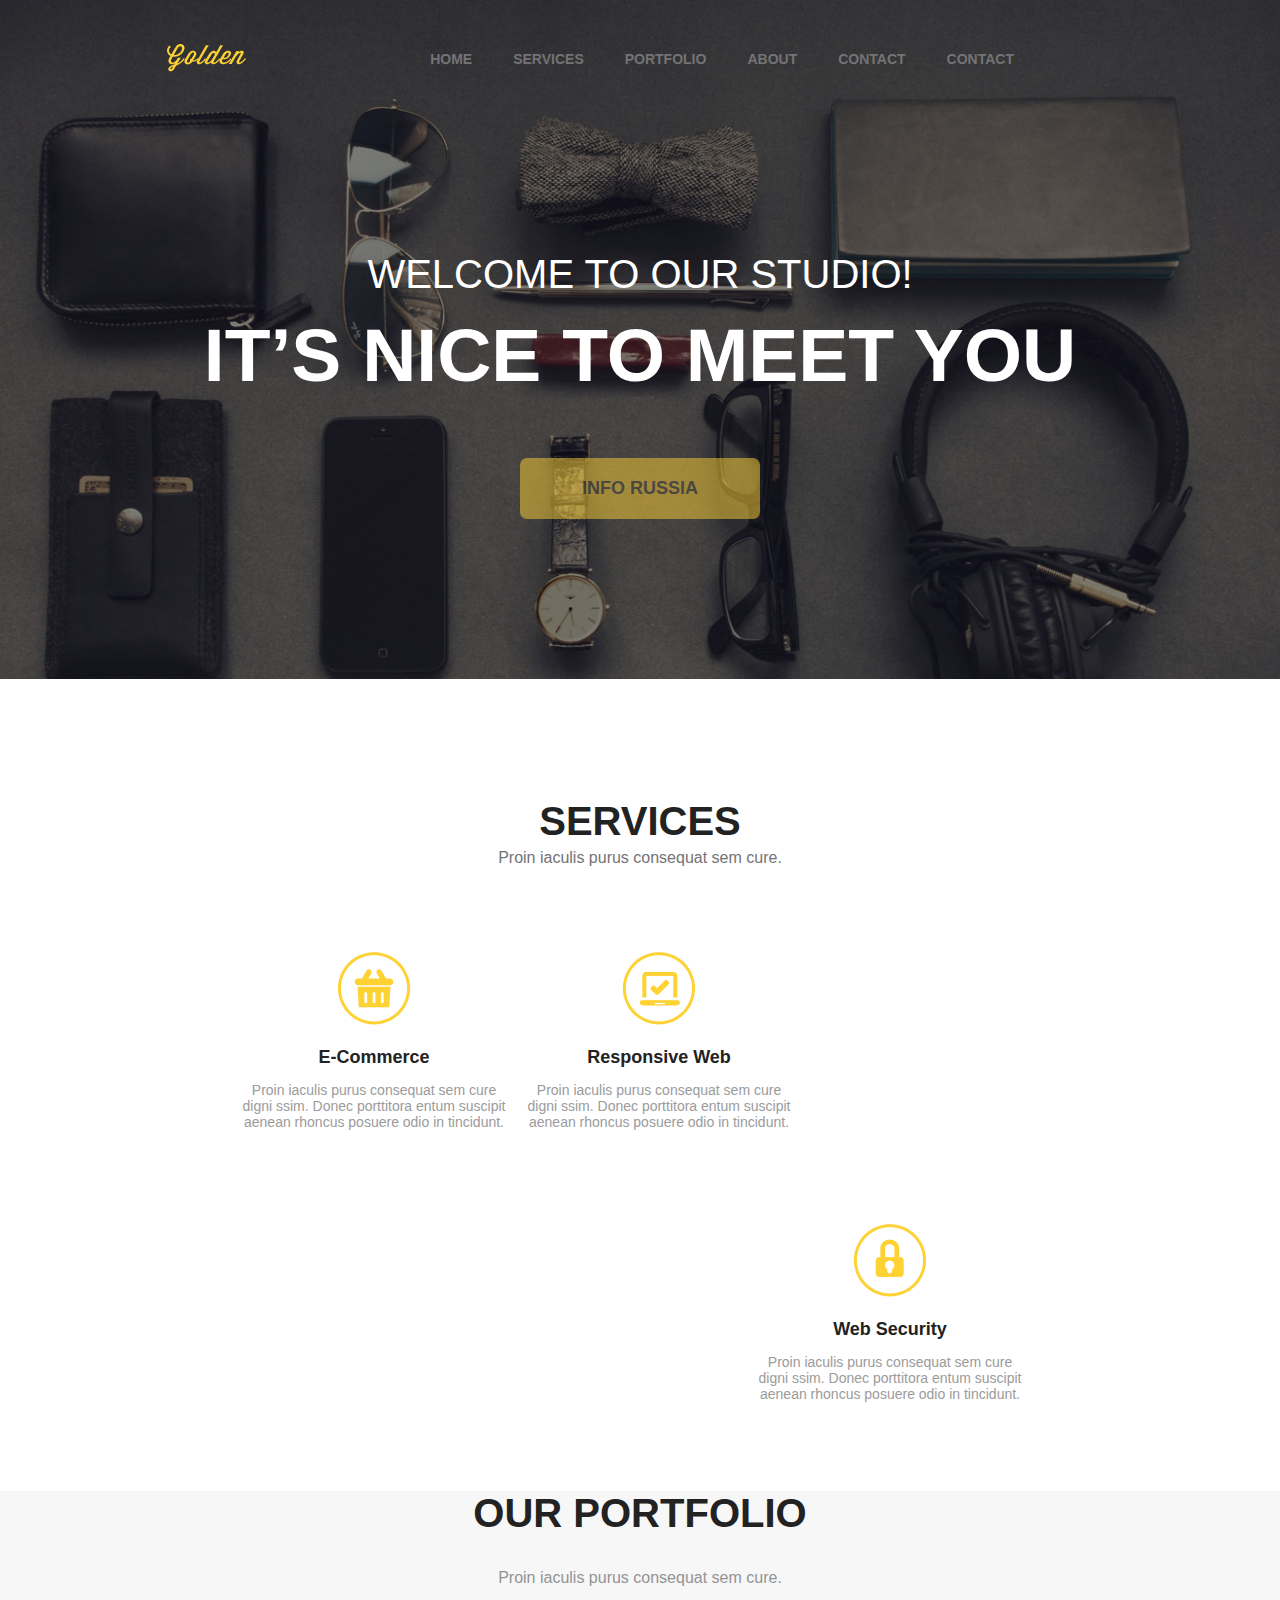
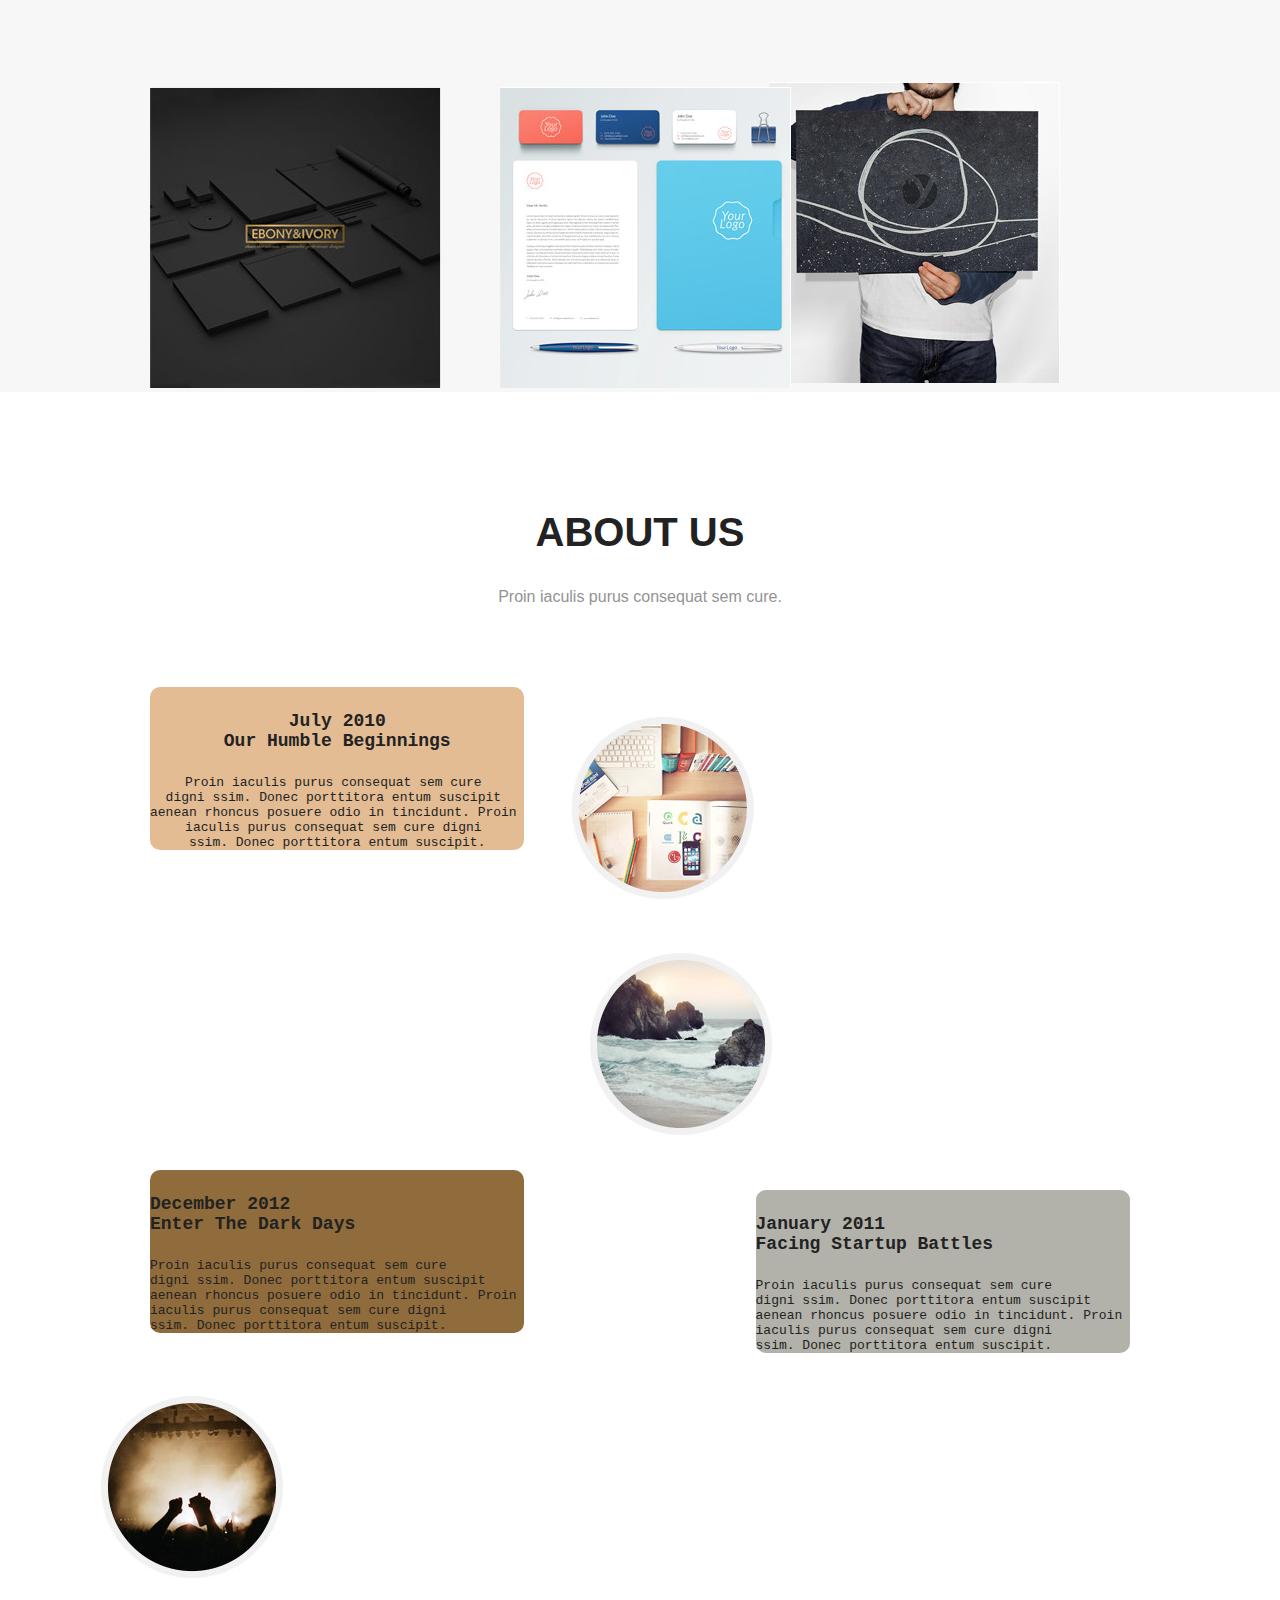
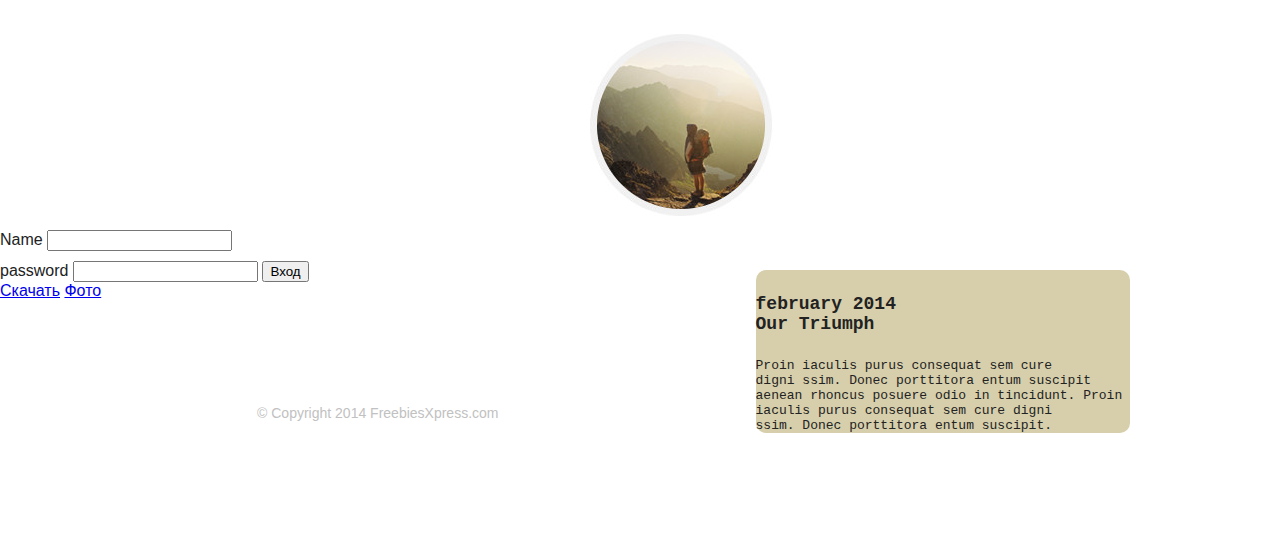
<file: index.html>
<!DOCTYPE html>
<html>
<head>
<meta sharset="UTF-8">
<meta name="descriptoin" content="Это тествая страница">
<meta name="author" content="Нұрбол Ахашов" >
<title>GOLDEN</title>
<link rel="stylesheet" href="css/main.css">
<!--<?php include 'путь' ?> -->
</head>
<body>


<header>
<div class="container">
<div class="heading clearfix">
<img src="img/logo.png" class="logo">
<nav>
<ul class="menu">
<li>
<a href="index.html">Home</a>
</li>
<li>
<a href="page2.php">Services</a>
</li>
<li>
<a href="#">Portfolio</a>
</li>
<li>
<a href="#">About</a>
</li>
<li>
<a href="#">Contact</a>
</li>
<li>
<a href="#">Contact</a>
</li>
</ul>
</nav>
</div>
</div>
<div class="titles">
<div class="titles_first">
Welcome To Our Studio!
</div>
<h1>It’s nice to Meet you</h1>
</div>
<a class="button" href="pages/page.html" target="-blank">info russia</a>

</header>

<section>
<div class="nur1 clear">
<div class="ntext"><prNurbol</div>
</div>
</section>
<section>
<div class="container">
<div class="title">
<h2>Services </h2>
<p>
Proin iaculis purus consequat sem cure. 
</p>
</div>
<div class="services clearfix">
<div class="item">
<img src="img/icon1.png" alt="Услуга">
<h3>E-Commerce</h3>
<p>Proin iaculis purus consequat sem cure 
digni ssim. Donec porttitora entum suscipit 
aenean rhoncus posuere odio in tincidunt.</p>
</div>
<div class="services_item">
<img src="img/icon2.png" alt="daw">
<h3>Responsive Web</h3>
<p>Proin iaculis purus consequat sem cure 
digni ssim. Donec porttitora entum suscipit 
aenean rhoncus posuere odio in tincidunt.</p>
</div>
<div class="services_item">
<img src="img/icon3.png" alt="daw">
<h3>Web Security</h3>
<p>Proin iaculis purus consequat sem cure 
digni ssim. Donec porttitora entum suscipit 
aenean rhoncus posuere odio in tincidunt.</p>
</div>
</div>
</div>
</section>
<section>
<div class="container">
<div class="portf clearfix">
<h2>Our portfolio</h2>
<p>
Proin iaculis purus consequat sem cure. 
</p>
<div class="img">
<div class="im1">
<img src="img/img1.jpg">
</div>
<div class="img2">
<img src="img/img2.jpg">
</div>
<div class="img3">
<img src="img/img3.jpg">
</div>
</div>
</div>
</div>
</section>
<section>
<div class="container">
<div class="about">
<h2>About Us</h2>
<p>Proin iaculis purus consequat sem cure. </p>
</div>
<div class="abimg">
<div class="abim">
<pre><h4>July 2010
Our Humble Beginnings
</h4>Proin iaculis purus consequat sem cure 
digni ssim. Donec porttitora entum suscipit 
aenean rhoncus posuere odio in tincidunt. Proin 
iaculis purus consequat sem cure digni 
ssim. Donec porttitora entum suscipit.</pre>
<img src="img/about1.jpg" class="test">
</div>
<div class="abimg2">
<img src="img/about2.jpg" class="aimg2">
<pre><h4>January 2011
Facing Startup Battles</h4>Proin iaculis purus consequat sem cure 
digni ssim. Donec porttitora entum suscipit 
aenean rhoncus posuere odio in tincidunt. Proin 
iaculis purus consequat sem cure digni 
ssim. Donec porttitora entum suscipit.</pre>
</div>
<div class="abimg3">
<pre><h4>December 2012
Enter The Dark Days</h4>Proin iaculis purus consequat sem cure 
digni ssim. Donec porttitora entum suscipit 
aenean rhoncus posuere odio in tincidunt. Proin 
iaculis purus consequat sem cure digni 
ssim. Donec porttitora entum suscipit.</pre>
<img src="img/about3.jpg" class="aimg3">
</div>
<div class="abimg4">
<img src="img/about4.jpg" class="aimg4">
<pre><h4>february 2014
Our Triumph</h4>Proin iaculis purus consequat sem cure
digni ssim. Donec porttitora entum suscipit 
aenean rhoncus posuere odio in tincidunt. Proin 
iaculis purus consequat sem cure digni 
ssim. Donec porttitora entum suscipit.</pre>
</div>
</div>
</div>
</section>
<footer>
	<form  action="" method="get">
		<label for="Name">Name</label>
		<input type="Name" name="name" id="name"><br>
		<label for="password">password</label>
		<input type="password" name="password" id="password">
		<input type="button" value="Вход">
	</form>
	<a href="img/about1.jpg" download>Скачать</a>
	<a href="img/about1.jpg">Фото</a>
<div class="container">
<div class="foot"><center>© Copyright 2014 FreebiesXpress.com</center></div>
</div>
<footer>
</body>
</html>
</file>
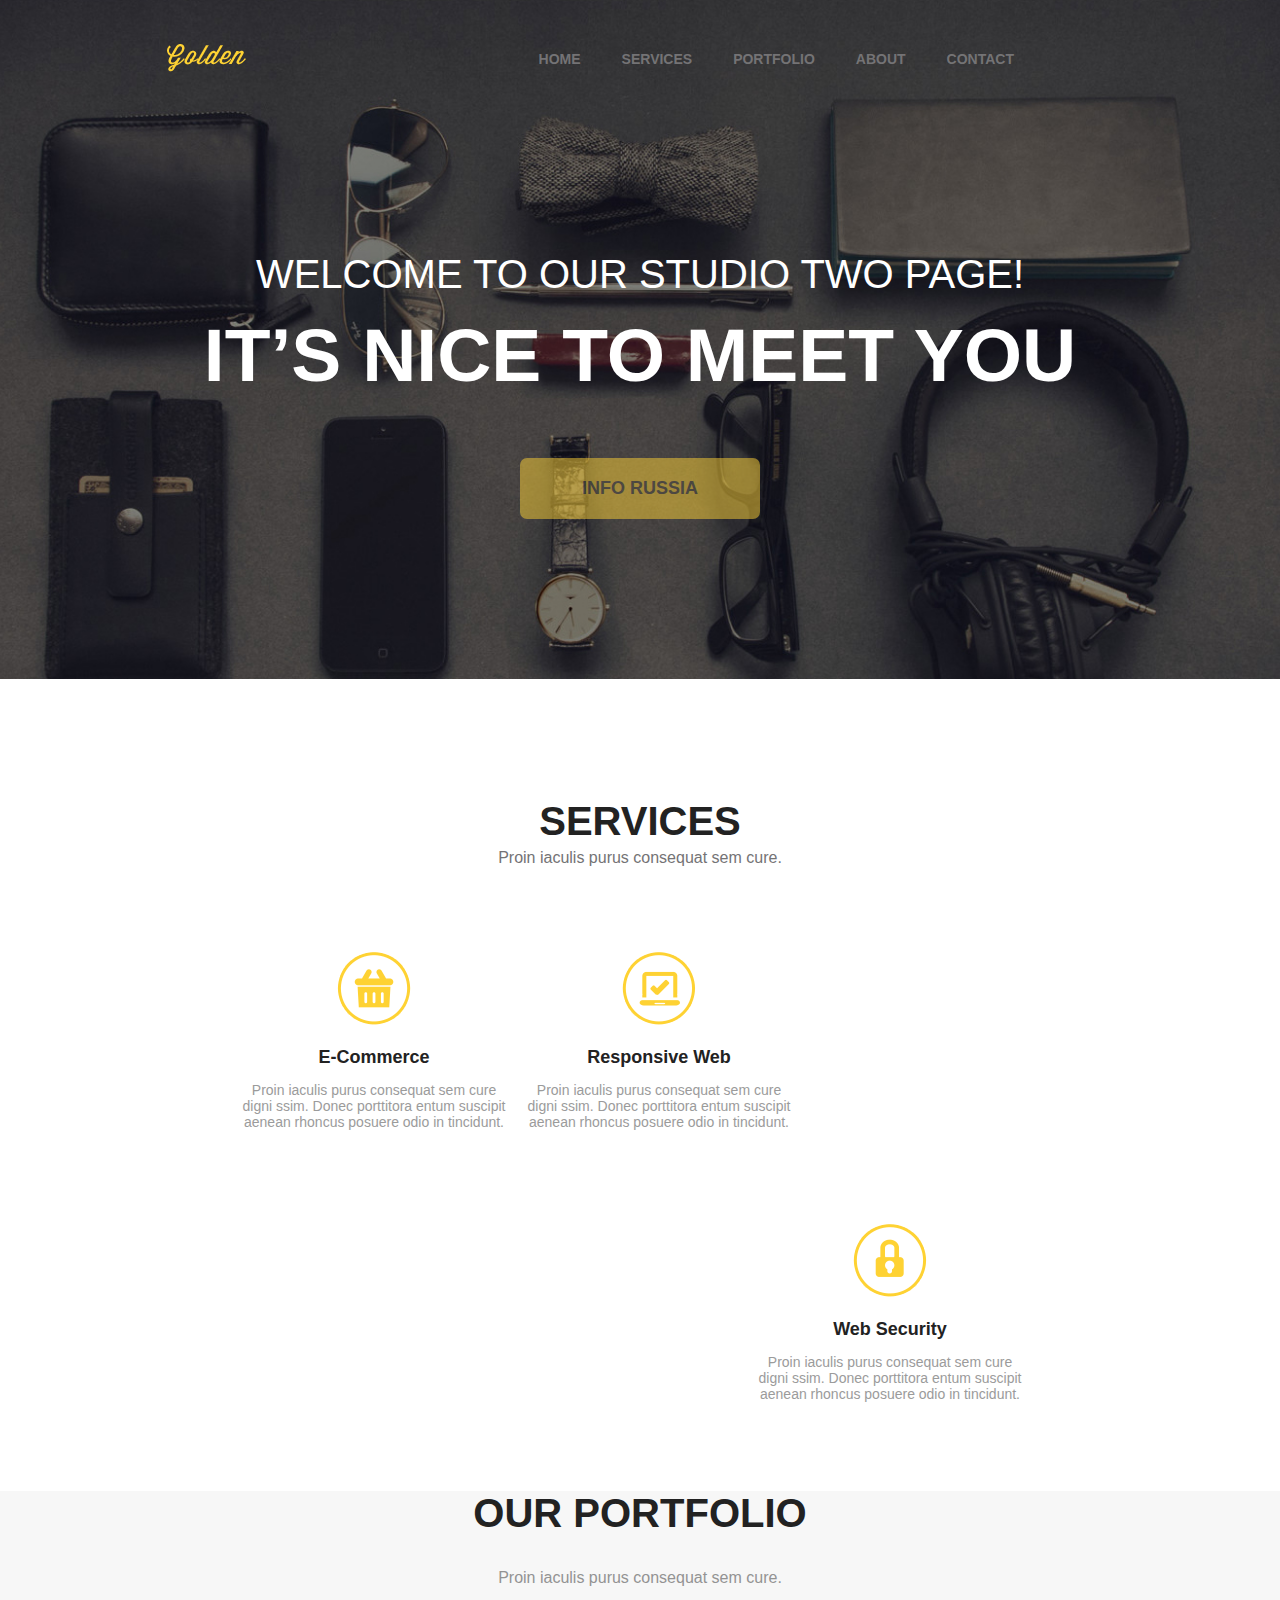
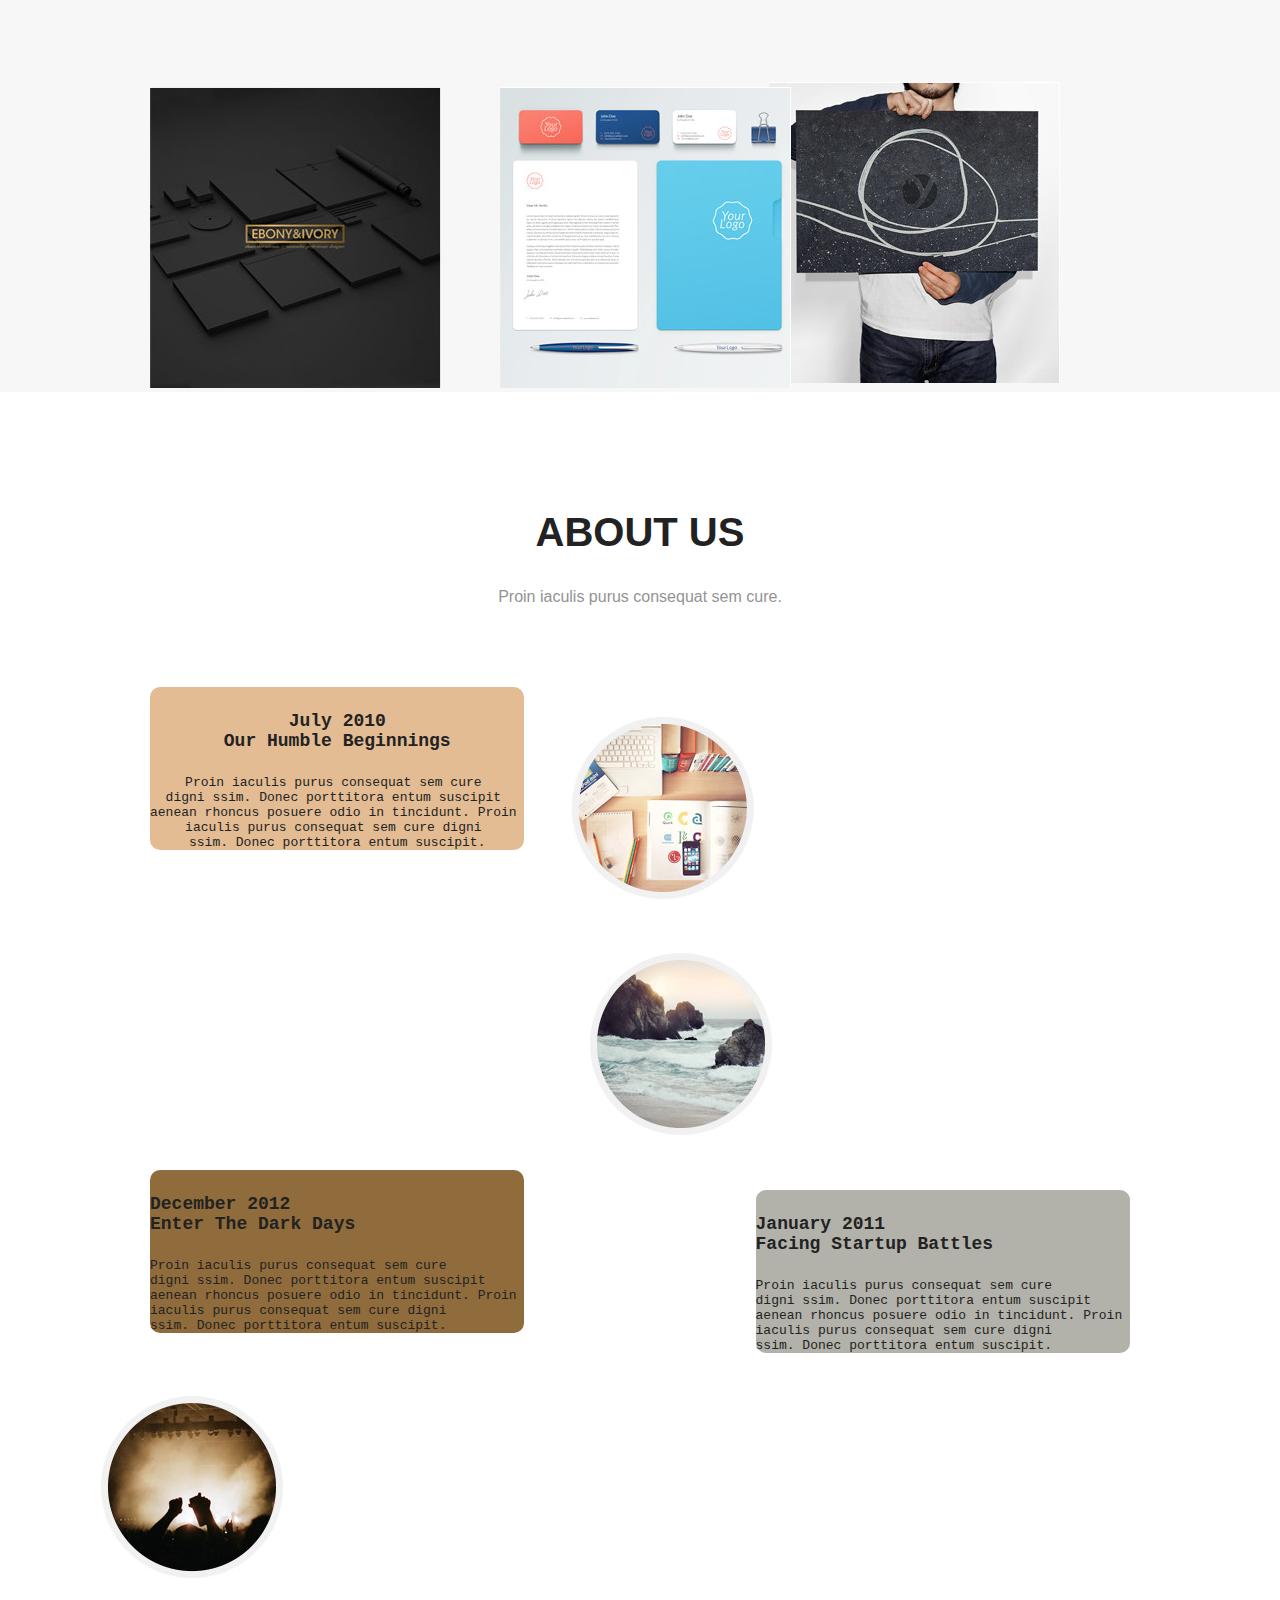
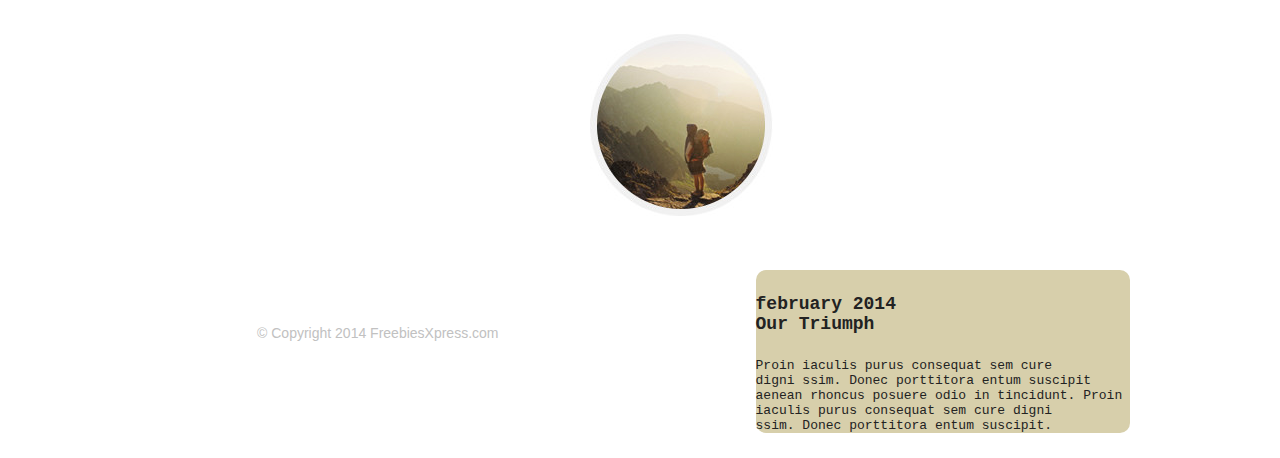
<file: page2.html>
<!DOCTYPE html>
<html>
<head>
<meta sharset="UTF-8">
<meta name="descriptoin" content="Это тествая страница">
<meta name="author" content="Нұрбол Ахашов" >
<title>GOLDEN</title>
<link rel="stylesheet" href="css/main.css">

</head>
<body>


<header>


   <?php     echo 'некоторые редакторы (например, FrontPage) не
              любят инструкции обработки с этими тегами';
   ?>


<div class="container">
<div class="heading clearfix">
<img src="img/logo.png" class="logo">
<nav>
<ul class="menu">
<li>
<a href="index.html">Home</a>
</li>
<li>
<a href="page2.html">Services</a>
</li>
<li>
<a href="#">Portfolio</a>
</li>
<li>
<a href="#">About</a>
</li>
<li>
<a href="#">Contact</a>
</li>
</ul>
</nav>
</div>
</div>
<div class="titles">
<div class="titles_first">
Welcome To Our Studio Two page!
</div>
<h1>It’s nice to Meet you</h1>
</div>
<a class="button" href="pages/page.html" target="-blank">info russia</a>

</header>

<section>
<div class="nur1 clear">
<div class="ntext"><prNurbol</div>
</div>
</section>
<section>
<div class="container">
<div class="title">
<h2>Services </h2>
<p>
Proin iaculis purus consequat sem cure. 
</p>
</div>
<div class="services clearfix">
<div class="item">
<img src="img/icon1.png" alt="Услуга">
<h3>E-Commerce</h3>
<p>Proin iaculis purus consequat sem cure 
digni ssim. Donec porttitora entum suscipit 
aenean rhoncus posuere odio in tincidunt.</p>
</div>
<div class="services_item">
<img src="img/icon2.png" alt="daw">
<h3>Responsive Web</h3>
<p>Proin iaculis purus consequat sem cure 
digni ssim. Donec porttitora entum suscipit 
aenean rhoncus posuere odio in tincidunt.</p>
</div>
<div class="services_item">
<img src="img/icon3.png" alt="daw">
<h3>Web Security</h3>
<p>Proin iaculis purus consequat sem cure 
digni ssim. Donec porttitora entum suscipit 
aenean rhoncus posuere odio in tincidunt.</p>
</div>
</div>
</div>
</section>
<section>
<div class="container">
<div class="portf clearfix">
<h2>Our portfolio</h2>
<p>
Proin iaculis purus consequat sem cure. 
</p>
<div class="img">
<div class="im1">
<img src="img/img1.jpg">
</div>
<div class="img2">
<img src="img/img2.jpg">
</div>
<div class="img3">
<img src="img/img3.jpg">
</div>
</div>
</div>
</div>
</section>
<section>
<div class="container">
<div class="about">
<h2>About Us</h2>
<p>Proin iaculis purus consequat sem cure. </p>
</div>
<div class="abimg">
<div class="abim">
<pre><h4>July 2010
Our Humble Beginnings
</h4>Proin iaculis purus consequat sem cure 
digni ssim. Donec porttitora entum suscipit 
aenean rhoncus posuere odio in tincidunt. Proin 
iaculis purus consequat sem cure digni 
ssim. Donec porttitora entum suscipit.</pre>
<img src="img/about1.jpg" class="test">
</div>
<div class="abimg2">
<img src="img/about2.jpg" class="aimg2">
<pre><h4>January 2011
Facing Startup Battles</h4>Proin iaculis purus consequat sem cure 
digni ssim. Donec porttitora entum suscipit 
aenean rhoncus posuere odio in tincidunt. Proin 
iaculis purus consequat sem cure digni 
ssim. Donec porttitora entum suscipit.</pre>
</div>
<div class="abimg3">
<pre><h4>December 2012
Enter The Dark Days</h4>Proin iaculis purus consequat sem cure 
digni ssim. Donec porttitora entum suscipit 
aenean rhoncus posuere odio in tincidunt. Proin 
iaculis purus consequat sem cure digni 
ssim. Donec porttitora entum suscipit.</pre>
<img src="img/about3.jpg" class="aimg3">
</div>
<div class="abimg4">
<img src="img/about4.jpg" class="aimg4">
<pre><h4>february 2014
Our Triumph</h4>Proin iaculis purus consequat sem cure
digni ssim. Donec porttitora entum suscipit 
aenean rhoncus posuere odio in tincidunt. Proin 
iaculis purus consequat sem cure digni 
ssim. Donec porttitora entum suscipit.</pre>
</div>
</div>
</div>
</section>
<footer>
<div class="container">
<div class="foot"><center>© Copyright 2014 FreebiesXpress.com</center></div>
</div>
<footer>
</body>
</html>
</file>
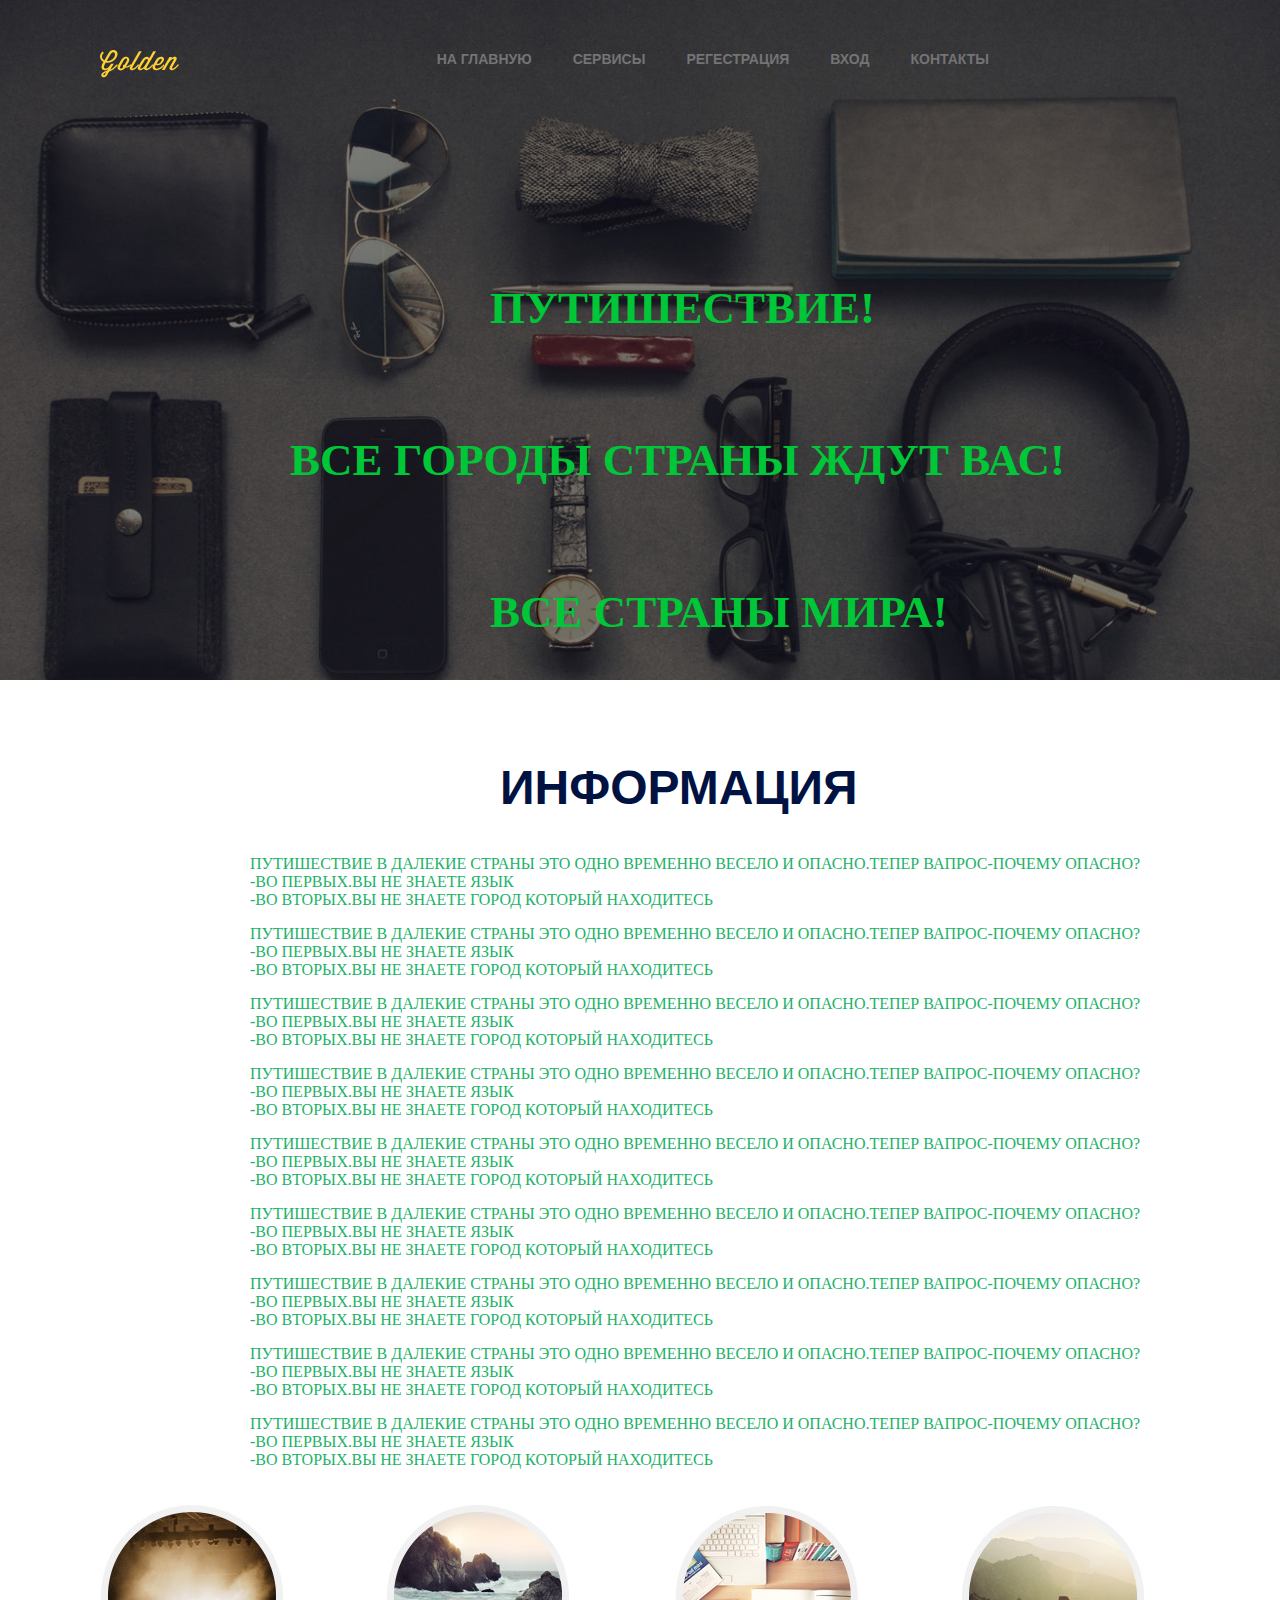
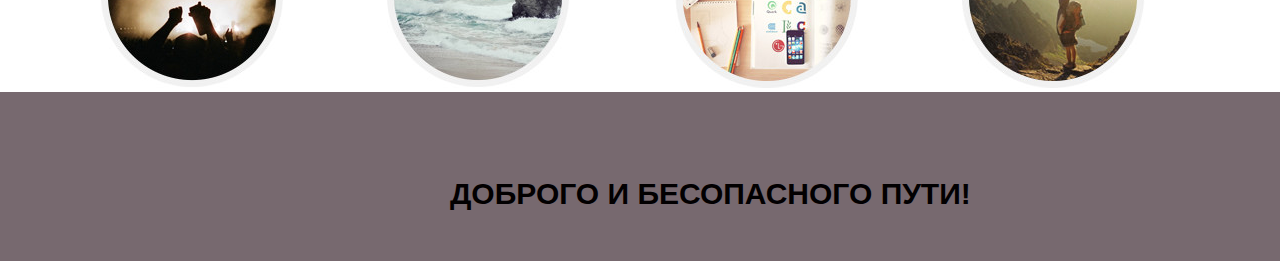
<file: pages/page.html>
<!DOCTYPE html>
<html>
<head>
<meta sharset="UTF-8">
<title>MUSIC</title>
<link rel="stylesheet" href="cssp.css">

</head>
<body>
<header>
<?php
echo "nurbol.kz" ;
?>
<img src="img/logo.png" alt="logo" class="logo">
<nav>
<ul class="menu">
<li>
<a href="index.html">На главную</a>
</li>
<li>
<a href="page2.html">Сервисы</a>
</li>
<li>
<a href="#">Регестрация</a>
</li>
<li>
<a href="#">Вход</a>
</li>
<li>
<a href="#">Контакты</a>
</li>
</ul>
</nav>
<div class="hdtext">
<h2>Путишествие!</h2>
</div>
<div class="hdtext2">
<h2>все городы страны ждут вас!</h2>
</div>
<div class="hdtext3">
<h2>все страны мира!</h2>
</div>
</header>
<section>
<div class="info">
<h2>Информация</h2>
</div>
</section>
<section>
<div class="infotext">
<pre>
Путишествие в далекие страны это одно временно весело и опасно.тепер вапрос-почему опасно? 
-во первых.вы не знаете язык
-во вторых.вы не знаете город который находитесь
</pre>
</div>
<div class="infotext">
<pre>
Путишествие в далекие страны это одно временно весело и опасно.тепер вапрос-почему опасно? 
-во первых.вы не знаете язык
-во вторых.вы не знаете город который находитесь
</pre>
</div>
<div class="infotext">
<pre>
Путишествие в далекие страны это одно временно весело и опасно.тепер вапрос-почему опасно? 
-во первых.вы не знаете язык
-во вторых.вы не знаете город который находитесь
</pre>
</div>
<div class="infotext">
<pre>
Путишествие в далекие страны это одно временно весело и опасно.тепер вапрос-почему опасно? 
-во первых.вы не знаете язык
-во вторых.вы не знаете город который находитесь
</pre>
</div>
<div class="infotext">
<pre>
Путишествие в далекие страны это одно временно весело и опасно.тепер вапрос-почему опасно? 
-во первых.вы не знаете язык
-во вторых.вы не знаете город который находитесь
</pre>
</div>
<div class="infotext">
<pre>
Путишествие в далекие страны это одно временно весело и опасно.тепер вапрос-почему опасно? 
-во первых.вы не знаете язык
-во вторых.вы не знаете город который находитесь
</pre>
</div>
<div class="infotext">
<pre>
Путишествие в далекие страны это одно временно весело и опасно.тепер вапрос-почему опасно? 
-во первых.вы не знаете язык
-во вторых.вы не знаете город который находитесь
</pre>
</div>
<div class="infotext">
<pre>
Путишествие в далекие страны это одно временно весело и опасно.тепер вапрос-почему опасно? 
-во первых.вы не знаете язык
-во вторых.вы не знаете город который находитесь
</pre>
</div>
<div class="infotext">
<pre>
Путишествие в далекие страны это одно временно весело и опасно.тепер вапрос-почему опасно? 
-во первых.вы не знаете язык
-во вторых.вы не знаете город который находитесь
</pre>
</div>
</section>
<section>
<div class="img">
<img src="img/about3.jpg" alt="about">
<img src="img/about2.jpg" alt="about">
<img src="img/about1.jpg" alt="about">
<img src="img/about4.jpg" alt="about">
</div>
</section>
<footer>
<div class="foot clearfix">
<h2>доброго и бесопасного пути!</h2>
</div>
</footer>

</body>
</html>
</file>
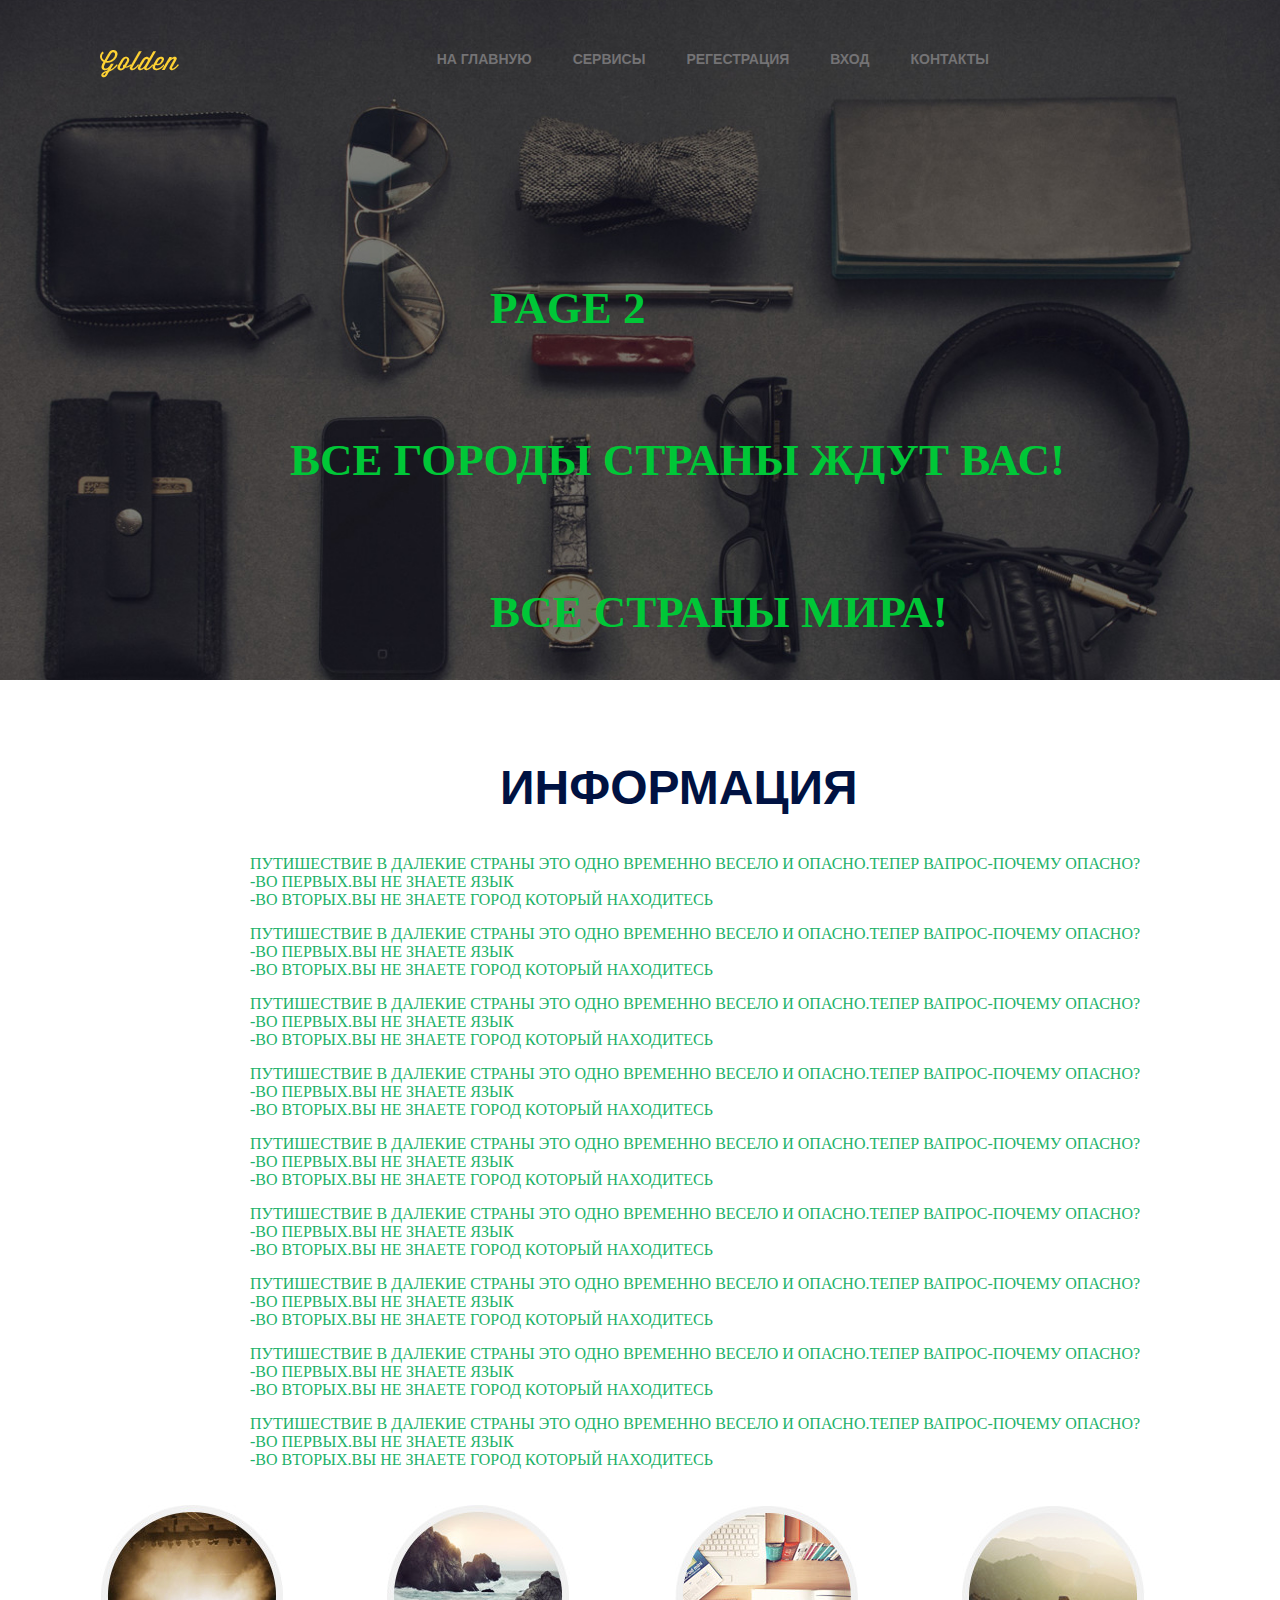
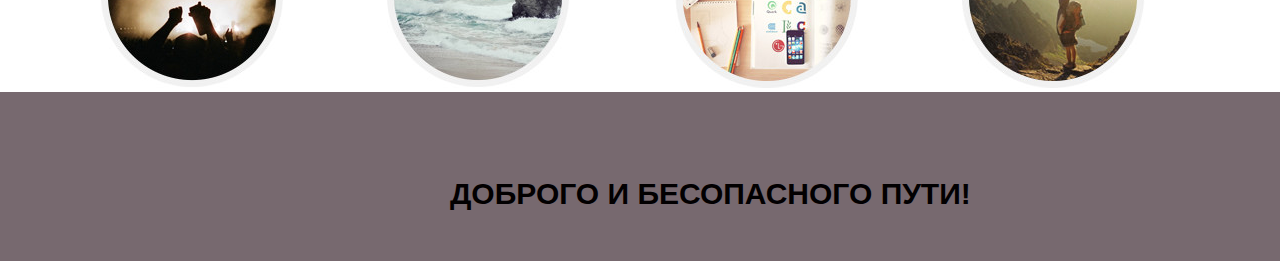
<file: pages/page2.html>
<!DOCTYPE html>
<html>
<head>
<meta sharset="UTF-8">
<title>MUSIC</title>
<link rel="stylesheet" href="cssp.css">

</head>
<body>
<header>
<?php
echo "nurbol.kz" ;
?>
<img src="img/logo.png" alt="logo" class="logo">
<nav>
<ul class="menu">
<li>
<a href="index.html">На главную</a>
</li>
<li>
<a href="#">Сервисы</a>
</li>
<li>
<a href="#">Регестрация</a>
</li>
<li>
<a href="#">Вход</a>
</li>
<li>
<a href="#">Контакты</a>
</li>
</ul>
</nav>
<div class="hdtext">
<h2>page 2</h2>
</div>
<div class="hdtext2">
<h2>все городы страны ждут вас!</h2>
</div>
<div class="hdtext3">
<h2>все страны мира!</h2>
</div>
</header>
<section>
<div class="info">
<h2>Информация</h2>
</div>
</section>
<section>
<div class="infotext">
<pre>
Путишествие в далекие страны это одно временно весело и опасно.тепер вапрос-почему опасно? 
-во первых.вы не знаете язык
-во вторых.вы не знаете город который находитесь
</pre>
</div>
<div class="infotext">
<pre>
Путишествие в далекие страны это одно временно весело и опасно.тепер вапрос-почему опасно? 
-во первых.вы не знаете язык
-во вторых.вы не знаете город который находитесь
</pre>
</div>
<div class="infotext">
<pre>
Путишествие в далекие страны это одно временно весело и опасно.тепер вапрос-почему опасно? 
-во первых.вы не знаете язык
-во вторых.вы не знаете город который находитесь
</pre>
</div>
<div class="infotext">
<pre>
Путишествие в далекие страны это одно временно весело и опасно.тепер вапрос-почему опасно? 
-во первых.вы не знаете язык
-во вторых.вы не знаете город который находитесь
</pre>
</div>
<div class="infotext">
<pre>
Путишествие в далекие страны это одно временно весело и опасно.тепер вапрос-почему опасно? 
-во первых.вы не знаете язык
-во вторых.вы не знаете город который находитесь
</pre>
</div>
<div class="infotext">
<pre>
Путишествие в далекие страны это одно временно весело и опасно.тепер вапрос-почему опасно? 
-во первых.вы не знаете язык
-во вторых.вы не знаете город который находитесь
</pre>
</div>
<div class="infotext">
<pre>
Путишествие в далекие страны это одно временно весело и опасно.тепер вапрос-почему опасно? 
-во первых.вы не знаете язык
-во вторых.вы не знаете город который находитесь
</pre>
</div>
<div class="infotext">
<pre>
Путишествие в далекие страны это одно временно весело и опасно.тепер вапрос-почему опасно? 
-во первых.вы не знаете язык
-во вторых.вы не знаете город который находитесь
</pre>
</div>
<div class="infotext">
<pre>
Путишествие в далекие страны это одно временно весело и опасно.тепер вапрос-почему опасно? 
-во первых.вы не знаете язык
-во вторых.вы не знаете город который находитесь
</pre>
</div>
</section>
<section>
<div class="img">
<img src="img/about3.jpg" alt="about">
<img src="img/about2.jpg" alt="about">
<img src="img/about1.jpg" alt="about">
<img src="img/about4.jpg" alt="about">
</div>
</section>
<footer>
<div class="foot clearfix">
<h2>доброго и бесопасного пути!</h2>
</div>
</footer>

</body>
</html>
</file>
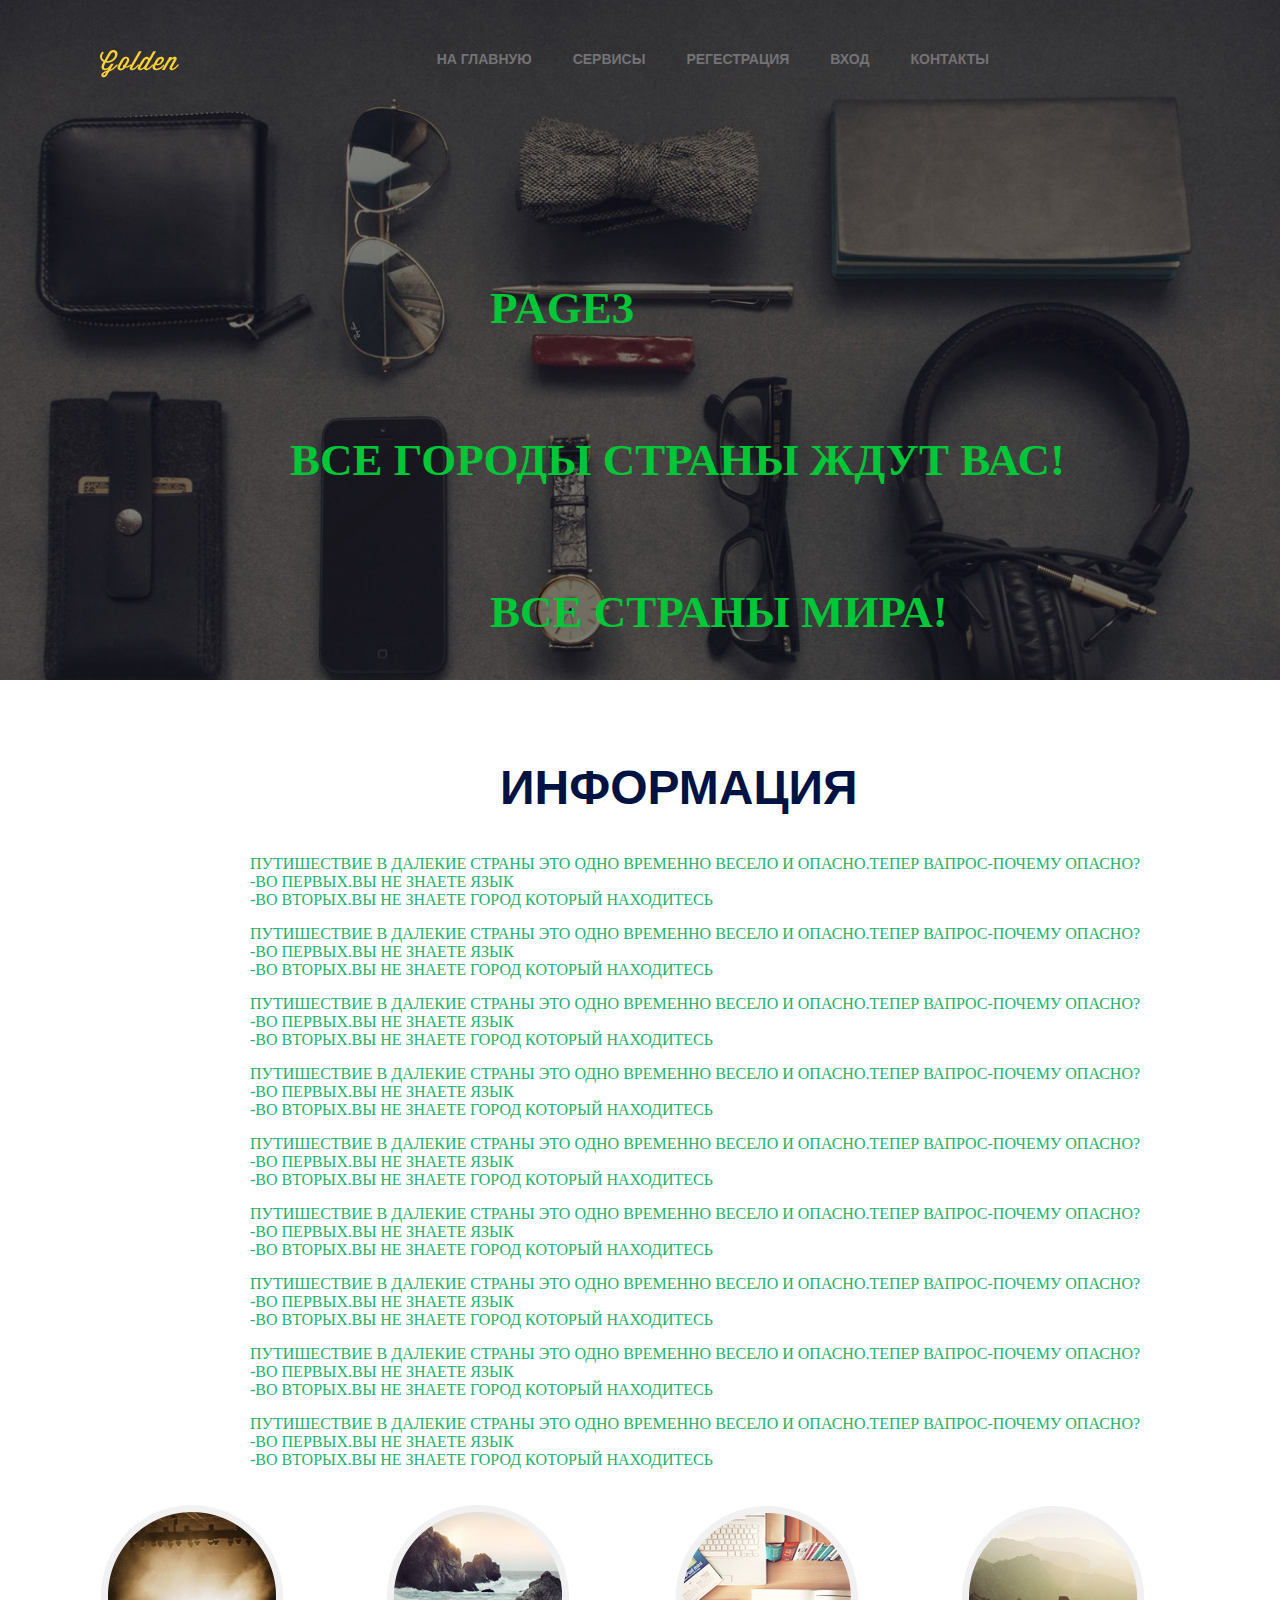
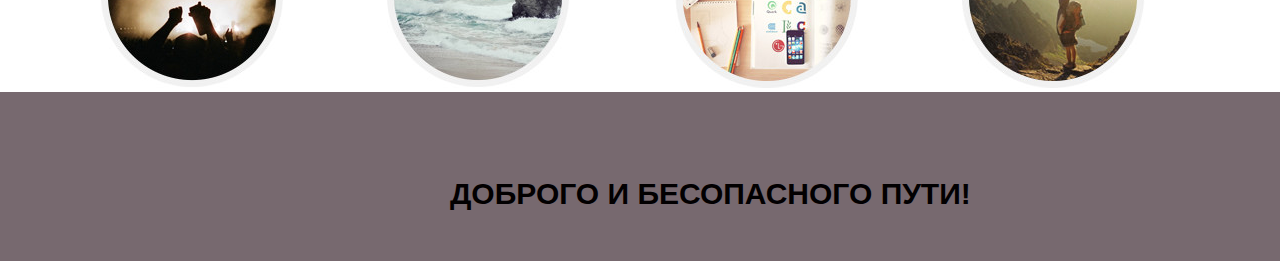
<file: pages/page3.html>
<!DOCTYPE html>
<html>
<head>
<meta sharset="UTF-8">
<title>MUSIC</title>
<link rel="stylesheet" href="cssp.css">

</head>
<body>
<header>
<?php
echo "nurbol.kz" ;
?>
<img src="img/logo.png" alt="logo" class="logo">
<nav>
<ul class="menu">
<li>
<a href="#">На главную</a>
</li>
<li>
<a href="#">Сервисы</a>
</li>
<li>
<a href="#">Регестрация</a>
</li>
<li>
<a href="#">Вход</a>
</li>
<li>
<a href="#">Контакты</a>
</li>
</ul>
</nav>
<div class="hdtext">
<h2>Page3</h2>
</div>
<div class="hdtext2">
<h2>все городы страны ждут вас!</h2>
</div>
<div class="hdtext3">
<h2>все страны мира!</h2>
</div>
</header>
<section>
<div class="info">
<h2>Информация</h2>
</div>
</section>
<section>
<div class="infotext">
<pre>
Путишествие в далекие страны это одно временно весело и опасно.тепер вапрос-почему опасно? 
-во первых.вы не знаете язык
-во вторых.вы не знаете город который находитесь
</pre>
</div>
<div class="infotext">
<pre>
Путишествие в далекие страны это одно временно весело и опасно.тепер вапрос-почему опасно? 
-во первых.вы не знаете язык
-во вторых.вы не знаете город который находитесь
</pre>
</div>
<div class="infotext">
<pre>
Путишествие в далекие страны это одно временно весело и опасно.тепер вапрос-почему опасно? 
-во первых.вы не знаете язык
-во вторых.вы не знаете город который находитесь
</pre>
</div>
<div class="infotext">
<pre>
Путишествие в далекие страны это одно временно весело и опасно.тепер вапрос-почему опасно? 
-во первых.вы не знаете язык
-во вторых.вы не знаете город который находитесь
</pre>
</div>
<div class="infotext">
<pre>
Путишествие в далекие страны это одно временно весело и опасно.тепер вапрос-почему опасно? 
-во первых.вы не знаете язык
-во вторых.вы не знаете город который находитесь
</pre>
</div>
<div class="infotext">
<pre>
Путишествие в далекие страны это одно временно весело и опасно.тепер вапрос-почему опасно? 
-во первых.вы не знаете язык
-во вторых.вы не знаете город который находитесь
</pre>
</div>
<div class="infotext">
<pre>
Путишествие в далекие страны это одно временно весело и опасно.тепер вапрос-почему опасно? 
-во первых.вы не знаете язык
-во вторых.вы не знаете город который находитесь
</pre>
</div>
<div class="infotext">
<pre>
Путишествие в далекие страны это одно временно весело и опасно.тепер вапрос-почему опасно? 
-во первых.вы не знаете язык
-во вторых.вы не знаете город который находитесь
</pre>
</div>
<div class="infotext">
<pre>
Путишествие в далекие страны это одно временно весело и опасно.тепер вапрос-почему опасно? 
-во первых.вы не знаете язык
-во вторых.вы не знаете город который находитесь
</pre>
</div>
</section>
<section>
<div class="img">
<img src="img/about3.jpg" alt="about">
<img src="img/about2.jpg" alt="about">
<img src="img/about1.jpg" alt="about">
<img src="img/about4.jpg" alt="about">
</div>
</section>
<footer>
<div class="foot clearfix">
<h2>доброго и бесопасного пути!</h2>
</div>
</footer>

</body>
</html>
</file>
<file: css/main.css>
body
{
font-family:Arial, sans-serif;
padding:0;
margin:0;	
color:#222222;
}

.clearfix:after{
	content:'';
	display:table;
	width:100%;
	clear:both;
}

header
{
background:url(../img/first-bg.jpg) no-repeat center top / cover;
padding-bottom:160px;	
}

.logo
{
margin-top:44px;
margin-left:167px;	
float:left;
}

nav
{
float:right;	
margin-right:225px;
}

.menu
{
	padding:0;
	margin:0;
	display:block;
}

.menu li
{
float:left;
display:block;
margin-right:41px;
margin-top:50px;

}

.menu li a
{
	color:#747375;
	text-decoration:none;
	text-transform:uppercase;
	font-size:14px;
		font-weight:bold;
}

.titles_first
{
color:#fff;
font-size:40px;	
text-transform:uppercase;
text-align:center;
margin-top:180px;
}

h1
{
color:#fff;
font-size:75px;	
text-transform:uppercase;
text-align:center;
margin:15px;
}

.button{
    transform:scale(1);	
	transition:2s all;
	background:#FED136;
	color:#534D42;
	border-radius:7px;
	display:block;
	width:240px;
	padding:20px 0;
	margin:0 auto;
	text-decoration:none;
	text-transform:uppercase;
	text-align:center;
	font-weight:bold;
	font-size:18px;
	margin-top:60px;
	opacity:0.5;
	
}

.button:hover{
	transform:scale(1.5);
	background:#30F200;
	opacity:1;
}

.title
{
	padding-top:70px;
}

.title h2
{
	
	font-size:40px;
	font-weight:bold;
	text-align:center;
	text-transform:uppercase;
	margin:0 ;
}

.title p
{
	color:#747375;
	font-size:16px;
	text-align:center;
	margin:5px;
}

.services{
	
}

.services_item{
		margin-top:80px;
	display:block;
	display:block;
	width:270px;
	float:left;
	text-align:center;
}

.services_item h3{
	font-size:18px;
	margin-bottom:5px;
}

.services_item p{
	font-size:14px;
	color:#9B9B9B;
}



.services_item:last-child{
	margin-top:80px;
	float:right;
	margin-right:255px;
	display:block;
}

.services_item:nth-child(2){
	margin-left:15px;
	display:block;
}
.item{
		margin-top:80px;
	width:270px;
float:left;
text-align:center;
	padding-left:239px;

}

.item h3{
	font-size:18px;
	margin-bottom:5px;
}

.item p{
	font-size:14px;
	color:#9B9B9B;
}

.portf{
	margin-top:75px;
	background:#F7F7F7;
}

.portf h2
{
	font-size:40px;
	text-transform:uppercase;
	text-align:center;
}

.portf p
{
	color:#939393;
	font-size:16px;
	text-align:center;
}

.img{
	
}

.im1{
	float:left;
	margin-left:150px;
}

.img2{
	margin-left:500px;
	margin-top:100px;
}

.img3{
	float:right;
	margin-right:220px;
	margin-top:-310px;
}

.about{
	
	text-align:center;
}

.about h2{
	margin-top:118px;
	font-size:40px;
	text-transform:uppercase;
}

.about p{
	font-size:16px;
	color:#939393;
}

.abim{
	margin-top:80px;
	text-align:center;
}

.abim pre{
	background:#E3BC93;
	border-radius:10px;
	margin-top:1px;
	float:left;
	margin-left:150px;
}

.test{
	
	margin-right:480px;
	margin-top:30px;
	
}

.foot{
	font-size:14px;
	margin-top:105px;
	margin-bottom:115px;
	color:#C1C1C1;
}

h4{
	font-size:18px;
	font-weight:bold;
}

.abimg2 pre {
	background:#B2B2AA;
	border-radius:10px;
	float:right;
	margin-right:150px;
	margin-top:50px;
}

.aimg2{
	margin-left:590px;
	margin-top:50px;
}

.abimg3 pre{
	background:#906C3C;
	border-radius:10px;
	margin-top:30px;
	float:left;
	margin-left:150px;
}

.aimg3 {
	background:#000000;
	
margin-left:100px;	
margin-top:50px;
}

.abimg4 pre{
	background:#D7CFAB;
	border-radius:10px;
	float:right;
	margin-right:150px;
	margin-top:50px;
}

.aimg4{
	margin-top:50px;
	margin-left:590px;
}

audio
{
	transform:scale(1);	
	transition:2s all;
opacity:0.5;
margin-top:55px;	
}

audio:hover{
	transform:scale(1.5);
	background:#30F200;
	opacity:1;
}

.vid{
	border-radius:25px;
	border:5px solid #709A50;
	float:left;
	width:625px;
    margin-left:30px;
	margin-top:20px;
	
}
  
.gtav{
	float:left;
	text-transform:uppercase;
	margin-top:2px;
	margin-left:50px;
	font-size:50px;
	color:#709A50;
}

.gta{
	float:right;
	text-transform:uppercase;
	margin-top:2px;
	margin-right:10px;
	font-size:50px;
	color:#709A50;
}
.video{
	border-radius:25px;
	border:5px solid #709A50;
	float:right;
	width:625px;
	margin-left:10px;
	margin-top:20px;
}

.nur{
	margin-top:50px;
	background:url(../img/img1.jpg) no-repeat center top / cover;;
	
}

.nur1{
	background:url(../img/img1.jpg) no-repeat center top / cover;
	width:550px;
	margin:0;
}

.ntext{
	text-align:center;
	color:#0F501B;
	text-transform:uppercase;
	margin-top:50px;
}

label , input{
	margin-top: 10px;
}
</file>
<file: pages/cssp.css>
body
{
font-family:Arial, sans-serif;
padding:0;
margin:0;	
color:#222222;
}

header{
	background:url(../img/first-bg.jpg) no-repeat center top / cover;
height:680px;	

}

nav
{
float:right;	
}

.menu
{
padding:0;
margin:0;
display:block;
margin-right:250px;	
}

.menu li
{
	float:left;
	display:block;
	margin-right:41px;
	margin-top:50px;
}

.menu li a
{
	color:#747375;
	text-decoration:none;
	text-transform:uppercase;
	font-size:14px;
	margin-right:0px;
	font-weight:bold;
}

.logo{
	margin-top:50px;
	margin-left:100px;
}

.hdtext h2{
	color:#00C737;
	text-transform:uppercase;
	margin-top:200px;
	margin-left:490px;
	font-size:45px;
	font-family:Arial italic;
}

.hdtext2 h2{
	color:#00C737;
	text-transform:uppercase;
	margin-top:100px;
	margin-left:290px;
	font-size:45px;
	font-family:Arial italic;
}


.hdtext3 h2{
	color:#00C737;
	text-transform:uppercase;
	margin-top:100px;
	margin-left:490px;
	font-size:45px;
	font-family:Arial italic;
}

.info h2{
	color:#001242;
	text-transform:uppercase;
	font-size:48px;
	margin-top:80px;
	margin-left:500px;
}

.infotext pre{
	color:#21B269;
	font-family:Arial italic;
	font-size:16px;
	text-transform:uppercase;
	margin-left:250px;
}

.img img{
	margin-top:20px;
	margin-left:100px;
}

.foot{
	background:#77696F;
	padding-bottom:25px;
	padding-top:25px;
}

.foot h2{
	
	color:#020001;
	text-transform:uppercase;
	font-size:30px;
	margin-top:60px;
	margin-left:450px;
}
</file>
